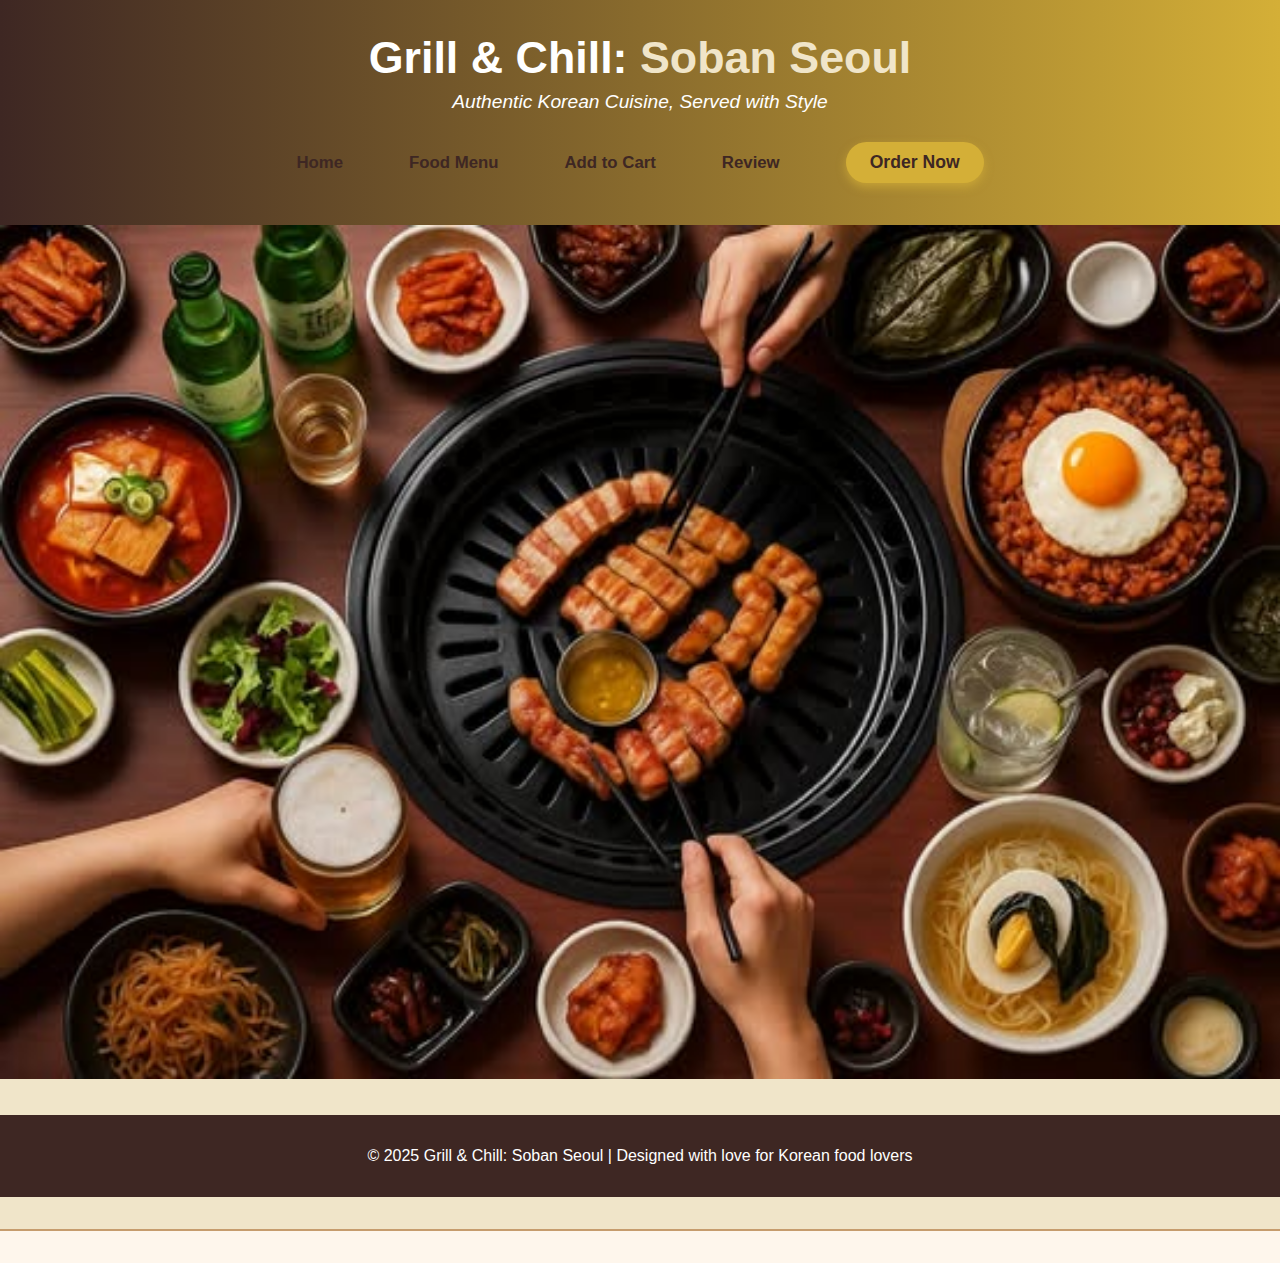
<file: index.html>
<!DOCTYPE html>
<html lang="en">
<head>
  <meta charset="UTF-8" />
  <meta name="viewport" content="width=device-width, initial-scale=1.0" />
  <title> Grill & Chill: Soban Seoul </title>
  <link rel="stylesheet" href="css/style.css" />
  <link rel="stylesheet" href="css/mobile.css" />
</head>
<body>

  <div class="hero">
    <h1> Grill & Chill: <span> Soban Seoul </span></h1>
    <p class="tagline"> Authentic Korean Cuisine, Served with Style </p>

    <div class="menu-container">
      <ul class="nav-menu">
          <li><a href="#" onclick="showSection('home-section')"> Home </a></li>
          <li><a href="#" onclick="showSection('food-menu-section')"> Food Menu </a></li>
          <li><a href="#" onclick="showSection('confirmOrder')"> Add to Cart </a></li>
          <li><a href="review.html"> Review </a></li>
          <li><a href="order.html"><button class="menu-btn"> Order Now </button></a></li>
      </ul>
    </div>

    <div class="burger-menu-btn">
      <img src="images/Burgermenu.png" alt="" onclick="toggleMenu()">
    </div>
  </div>

    <div class="menu-container-mobile" id="mobileMenu">
      <img class="close-btn" src="images/close.png" alt="" onclick="toggleMenu()">
      <ul class="nav-menu-mobile">
          <li><a href="#" onclick="showSection('home-section')"> Home </a></li>
          <li><a href="#" onclick="showSection('food-menu-section')"> Food Menu </a></li>
          <li><a href="#" onclick="showSection('confirmOrder')"> Add to Cart </a></li>
          <li><a href="review.html"> Review </a></li>
          <li><a href="order.html"><button class="menu-btn"> Order Now </button></a></li>
      </ul>
    </div>

  <div id="home-section" class="home">
    <div style="position: relative;">
      <img class="home-img" src="images/home picture.jpg" width="100%" height="100%">
    </div>
  </div>

   <section id="food-menu-section" class="food-menu" style="display: none;">
    <h2>Our Food Menu</h2>

    <!-- Appetizers -->
    <section class="menu-category" id="appetizers">
      <h3 class="menu-tab" data-target="appetizers"> Appetizers </h3>
      <div class="menu-items">
        <div class="menu-card">
          <img src="images/japchae.jpg" alt="Japchae">
          <h4> Japchae – ₱220 </h4>
          <p> Stir-fried glass noodles with vegetables and beef. </p>
        </div>
        <div class="menu-card">
          <img src="images/haemul-pajeon.jpg" alt="Haemul Pajeon">
          <h4> Haemul Pajeon – ₱250 </h4>
          <p> Seafood green onion pancake, crispy and savory. </p>
        </div>
        <div class="menu-card">
          <img src="images/teokkboki.jpg" alt="Teokkboki">
          <h4> Teokkboki – ₱230 </h4>
          <p> Chewy rice cakes stir-fried in a spicy-sweet gochujang sauce with fish cakes and eggs. </p>
        </div>
      </div>
    </section>

    <!-- Main Course -->
    <section class="menu-category" id="main-course">
      <h3 class="menu-tab" data-target="main-course"> Main Course </h3>
      <div class="menu-items">
        <div class="menu-card">
          <img src="images/bulgogi.jpg" alt="Bulgogi">
          <h4> Bulgogi – ₱280 </h4>
          <p> Grilled marinated beef served with sides and rice. </p>
        </div>
        <div class="menu-card">
          <img src="images/budae-jjigae.jpg" alt="Budae Jjigae">
          <h4> Budae Jjigae – ₱320 </h4>
          <p> Army stew with sausage, tofu, kimchi, and ramen. </p>
        </div>
        <div class="menu-card">
          <img src="images/galbi.jpg" alt="Galbi">
          <h4> Galbi – ₱350 </h4>
          <p> Grilled short ribs marinated in soy and garlic. </p>
        </div>
      </div>
    </section>
    
    <!-- Samgyeopsal Sets -->
    <section class="menu-category" id="samgyeopsal-sets">
        <h3 class="menu-tab" data-target="samgyeopsal-sets"> Samgyeopsal Sets </h3>
        <div class="menu-items">
          <div class="menu-card">
            <img src="images/samgyupsal-basic.jpg" alt="Samgyeopsal Set 499">
            <h4> Basic Samgyeopsal – ₱499 </h4>
            <p> Unlimited pork belly with side dishes and steamed rice. </p>
          </div>
          <div class="menu-card">
            <img src="images/samgyupsal-premium.jpg" alt="Samgyeopsal Set 599">
            <h4> Premium Samgyeopsal – ₱599 </h4>
            <p> Includes pork & beef cuts, 6 banchan, lettuce, and sauces. </p>
          </div>
          <div class="menu-card">
            <img src="images/samgyupsal-deluxe.jpg" alt="Samgyeopsal Set 648">
            <h4> eluxe Samgyeopsal – ₱648 </h4>
            <p> All meats (pork, beef, chicken), cheese dip, and unlimited sides. </p>
          </div>
        </div>
      </section>
  
      <!-- Soup -->
      <section class="menu-category" id="Soup">
        <h3 class="menu-tab" data-target="soup"> Soup </h3>
        <div class="menu-items">
          <div class="menu-card">
            <img src="images/yukgaejang.jpg" alt="Yukgaejang">
            <h4> Yukgaejang – ₱260 </h4>
            <p> Spicy beef soup with scallions and glass noodles. </p>
          </div>
          <div class="menu-card">
            <img src="images/miyeokguk.jpg" alt="Miyeokguk">
            <h4> Miyeokguk – ₱200 </h4>
            <p> Seaweed soup, commonly served on birthdays. </p>
          </div>
          <div class="menu-card">
            <img src="images/manduguk.jpg" alt="Manduguk">
            <h4> Manduguk – ₱240 </h4>
            <p> Korean dumpling soup in a clear broth. </p>
          </div>
        </div>
      </section>
    
      <!-- Beverages -->
      <section class="menu-category" id="Beverages">
        <h3 class="menu-tab" data-target="beverages"> Beverages </h3>
        <div class="menu-items">
          <div class="menu-card">
            <img src="images/Makgeolli Shake.jpg" alt="Makgeolli Shake">
            <h4> Makgeolli Shake – ₱200 </h4>
            <p> A creamy twist on traditional Korean rice wine. </p>
          </div>
          <div class="menu-card">
            <img src="images/Ginseng Tea.jpg" alt="Ginseng Tea">
            <h4> Ginseng Tea – ₱210 </h4>
            <p> Earthy and energizing tea brewed with Korean ginseng roots. </p>
          </div>
          <div class="menu-card">
            <img src="images/Milkis Soda.jpg" alt="Milkis Soda">
            <h4> Milkis Soda – ₱200 </h4>
            <p> Sweet, creamy carbonated drink with a hint of yogurt. </p>
          </div>
          <div class="menu-card">
            <img src="images/Soju Mojito Cocktail.jpg" alt="Soju Mojito Cocktail">
            <h4> Soju Mojito Cocktail – ₱250 </h4>
            <p> A refreshing mix of soju, mint, and lime. </p>
          </div>
          <div class="menu-card">
            <img src="images/Margarita.jpg" alt="Margarita">
            <h4 >Margarita – ₱220 </h4>
            <p> Citrusy cocktail with tequila and lime. </p>
          </div>
          <div class="menu-card">
            <img src="images/Omija Cha.jpg" alt="Omija Cha">
            <h4> Omija Cha – ₱210 </h4>
            <p> Five-flavor berry tea, served cold or warm. </p>
          </div>
          <div class="menu-card">
            <img src="images/maesil-cha.jpg" alt="Maesil-cha">
            <h4> Maesil-cha – ₱200 </h4>
            <p> Sweet, creamy carbonated drink with a hint of yogurt. </p>
          </div>
          <div class="menu-card">
            <img src="images/Strawberry latte.jpg" alt="Strawberry latte">
            <h4> Strawberry latte – ₱250 </h4>
            <p> A refreshing mix of soju, mint, and lime. </p>
          </div>
          <div class="menu-card">
            <img src="images/Dalgona milk tea.jpg" alt="Dalgona milk tea">
            <h4> Dalgona milk tea – ₱220 </h4>
            <p> Citrusy cocktail with tequila and lime. </p>
          </div>
          <div class="menu-card">
            <img src="images/Galaxy Lemon Mojito.jpg" alt="Galaxy Lemon Mojito">
            <h4> Galaxy Lemon Mojito – ₱210 </h4>
            <p> Five-flavor berry tea, served cold or warm. </p>
          </div>
        </div>
      </section>

      <!-- Desserts -->
      <section class="menu-category" id="Desserts">
        <h3 class="menu-tab" data-target="desserts"> Desserts </h3>
        <div class="menu-items">
          <div class="menu-card">
            <img src="images/baesuk.jpg" alt="Baesuk">
            <h4> Baesuk – ₱150 </h4>
            <p> Pear dessert simmered with honey and spices. </p>
          </div>
          <div class="menu-card">
            <img src="images/hotteok.jpg" alt="Hotteok">
            <h4> Hotteok – ₱120 </h4>
            <p> Sweet Korean pancake filled with syrup and nuts. </p>
          </div>
          <div class="menu-card">
            <img src="images/hodu-gwaja.jpg" alt="Hodu-gwaja">
            <h4> Hodu-gwaja – ₱100 </h4>
            <p> Walnut-shaped pastries filled with red bean and walnut. </p>
          </div>
        </div>
      </section>
    
      </section>
      <footer>
        <p>&copy; 2025 Grill & Chill: Soban Seoul | Designed with love for Korean food lovers </p>
      </footer>

      <script>
                function toggleMenu(){
                document.querySelector(".menu-container-mobile").classList.toggle("active");
            }
            </script>

      <script src="js/script.js"></script>
      <section id="review-section" style="display: none;"></section>
</body>
</html>
</file>
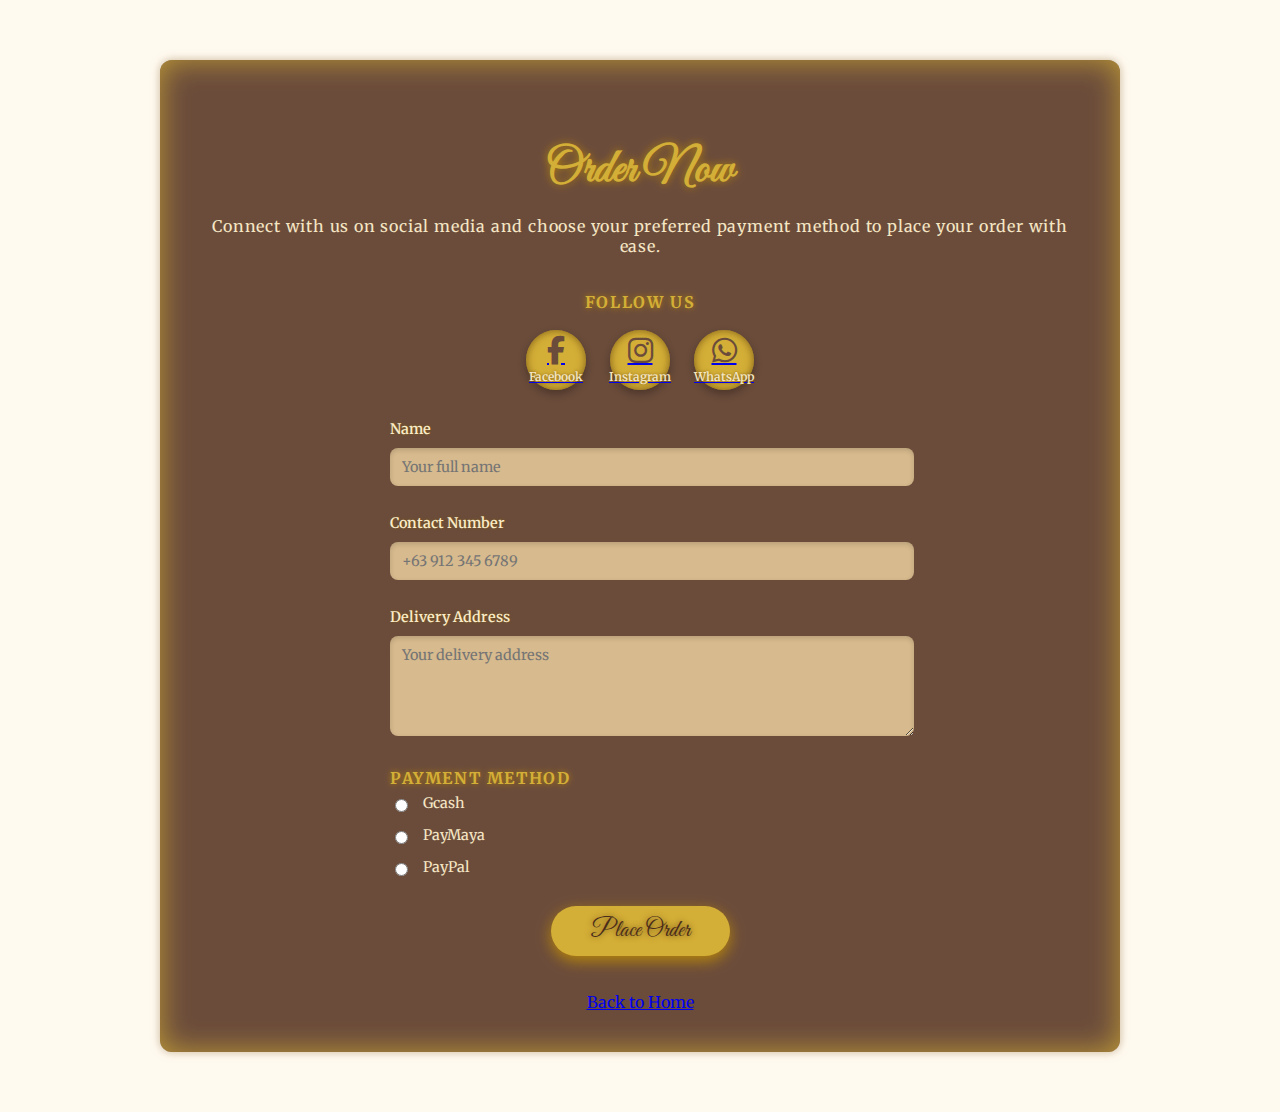
<file: order.html>
<!DOCTYPE html>
<html lang="en">
<head>
<meta charset="UTF-8" />
<meta name="viewport" content="width=device-width, initial-scale=1" />
<title>Order Now - Vintage Style</title>

<link
  href="https://cdnjs.cloudflare.com/ajax/libs/font-awesome/6.4.0/css/all.min.css"
  rel="stylesheet"
/>
<style>
  @import url('https://fonts.googleapis.com/css2?family=Great+Vibes&family=Merriweather&display=swap');

  body {
    background-color: #fffaf0;
    font-family: 'Merriweather', serif;
    margin: 0;
    padding: 0;
    color: #4a2c1a;
  }

  .order-now-container {
    max-width: 900px; 
    margin: 60px auto;
    background: #6b4c3b;
    border-radius: 12px;
    box-shadow:
      0 0 10px rgba(166, 135, 92, 0.6),
      inset 0 0 30px #d4af37cc;
    padding: 40px 30px;
    color: #f9f1e7;
    text-align: center;
  }

  .order-now-container h2 {
    font-family: 'Great Vibes', cursive;
    font-size: 3rem; 
    margin-bottom: 12px;
    color: #d4af37;
    text-shadow: 0 0 8px #b8860b;
  }

  .order-now-container p {
    font-size: 1rem; 
    margin-bottom: 36px;
    letter-spacing: 0.05em;
    color: #f5e6c4;
  }

  .icon-group {
    display: flex;
    justify-content: center; 
    gap: 24px;
    flex-wrap: wrap;
    margin-bottom: 30px;
    text-align: center;
  }

  .icon-wrapper {
    background: #d4af37;
    width: 60px; 
    height: 60px; 
    border-radius: 50%;
    display: flex;
    justify-content: center;
    align-items: center;
    box-shadow:
      0 4px 8px rgb(0 0 0 / 0.3),
      inset 0 0 8px #7f5d18;
    cursor: pointer;
    transition: all 0.3s ease;
    position: relative;
    flex-direction: column;
  }

  .icon-wrapper:hover {
    background: #f3ddb2;
    color: #6b4c3b;
    box-shadow:
      0 4px 12px #d4af37,
      inset 0 0 16px #c49a1b;
    transform: scale(1.1);
  }

  .icon-wrapper i {
    font-size: 1.8rem; 
    color: #6b4c3b;
    transition: color 0.3s ease;
  }

  .icon-wrapper:hover i {
    color: #4a2c1a;
  }

  .icon-label {
    margin-top: 4px; 
    font-size: 0.75rem; 
    color: #f5e6c4;
    font-weight: 600;
    text-shadow: 0 0 3px #7f5d18;
    user-select: none;
  }

  .section-subtitle {
    font-size: 1rem; 
    font-weight: 700;
    margin-bottom: 18px;
    color: #d4af37;
    letter-spacing: 0.1em;
    text-transform: uppercase;
    text-shadow: 0 0 6px #b8860b;
    text-align: left;
  }

  form {
    margin-bottom: 36px;
    max-width: 500px;
    margin-left: auto;
    margin-right: auto;
    color: #f9f1e7;
  }

  form label.general-label {
    display: block;
    font-weight: 600;
    font-size: 0.9rem; 
    margin-bottom: 10px;
    color: #faebc8;
    text-shadow: 0 0 3px #7f5d18;
    user-select: none;
    text-align: left;
  }

  form input[type="text"],
  form input[type="tel"],
  form textarea {
    width: 100%;
    padding: 10px 12px; 
    border-radius: 8px;
    border: none;
    font-family: 'Merriweather', serif;
    font-size: 0.9rem; 
    background: #d7ba8d;
    box-shadow:
      inset 0 2px 5px rgba(0, 0, 0, 0.15);
    color: #4a2c1a;
    resize: vertical;
    transition: background-color 0.3s ease;
    margin-bottom: 28px;
  }

  form input[type="text"]:focus,
  form input[type="tel"]:focus,
  form textarea:focus {
    background-color: #e4c996;
    outline: none;
  }

  form textarea {
    min-height: 80px;
  }

  .payment-section-label {
    font-size: 1rem;
    font-weight: 700;
    color: #d4af37;
    letter-spacing: 0.1em;
    text-transform: uppercase;
    text-shadow: 0 0 6px #b8860b;
    user-select: none;
    padding-bottom: 6px;
    text-align: left;
  }

  .payment-method-list {
    list-style: none;
    padding-left: 0;
    margin: 0 auto 30px 0;
    max-width: 280px;
    color: #f5e6c4;
    font-size: 0.9rem;
    user-select: none;
    display: flex;
    flex-direction: column;
    gap: 14px;
    text-align: left;
  }

  .payment-method-list li {
    margin: 0;
  }


  .payment-method-list input[type="radio"] {
    margin-right: 12px;
    cursor: pointer;
    accent-color: #d4af37; 
    vertical-align: middle;
  }

  button[type="submit"] {
    background-color: #d4af37;
    color: #4a2c1a;
    font-family: 'Great Vibes', cursive;
    font-size: 1.5rem;
    padding: 10px 40px;
    border: none;
    border-radius: 40px;
    box-shadow:
      0 5px 15px #b8860b;
    cursor: pointer;
    transition: all 0.3s ease;
    user-select: none;
    display: block;
    margin: 24px auto 0 auto;
    text-shadow: 0 0 6px #654312;
  }
  button[type="submit"]:hover {
    background-color: #f3ddb2;
    color: #6b4c3b;
    box-shadow:
      0 6px 20px #d4af37ff;
    transform: scale(1.1);
  }

  .back-link {
    display: block;
    margin: 20px auto;
    color: #d4af37;
    text-decoration: none;
    font-size: 1rem;
    text-shadow: 0 0 3px #b8860b;
    text-align: center;
  }
</style>
</head>
<body>
  <section class="order-now-container" aria-label="Order Now Section">
    <h2>Order Now</h2>
    <p>Connect with us on social media and choose your preferred payment method to place your order with ease.</p>

    <div>
      <div class="section-subtitle" style="text-align:center;">Follow Us</div>
      <div class="icon-group" role="list" aria-label="Social media platforms">
        <a href="https://facebook.com" target="_blank" rel="noopener" class="icon-wrapper" role="listitem" aria-label="Facebook">
          <i class="fab fa-facebook-f" aria-hidden="true"></i>
          <div class="icon-label">Facebook</div>
        </a>
        <a href="https://instagram.com" target="_blank" rel="noopener" class="icon-wrapper" role="listitem" aria-label="Instagram">
          <i class="fab fa-instagram" aria-hidden="true"></i>
          <div class="icon-label">Instagram</div>
        </a>
        <a href="https://wa.me/" target="_blank" rel="noopener" class="icon-wrapper" role="listitem" aria-label="WhatsApp">
          <i class="fab fa-whatsapp" aria-hidden="true"></i>
          <div class="icon-label">WhatsApp</div>
        </a>
      </div>
    </div>

    <form aria-label="Order information form" id="orderForm">
      <label for="name" class="general-label">Name</label>
      <input type="text" id="name" name="name" placeholder="Your full name" required />

      <label for="contact" class="general-label">Contact Number</label>
      <input type="tel" id="contact" name="contact" placeholder="+63 912 345 6789" pattern="^\+?\d{7,15}$" required />

      <label for="address" class="general-label">Delivery Address</label>
      <textarea id="address" name="address" placeholder="Your delivery address" required></textarea>

      <div>
        <div class="payment-section-label" id="payment-method-label">Payment Method</div>
        <ul class="payment-method-list" role="radiogroup" aria-labelledby="payment-method-label">
          <li>
            <label>
              <input type="radio" id="gcash" name="payment" value="gcash" required />
              Gcash
            </label>
          </li>
          <li>
            <label>
              <input type="radio" id="paymaya" name="payment" value="paymaya" required />
              PayMaya
            </label>
          </li>
          <li>
            <label>
              <input type="radio" id="paypal" name="payment" value="paypal" required />
              PayPal
            </label>
          </li>
        </ul>
      </div>

      <button type="submit" aria-label="Place order">Place Order</button>
    </form>

    <a href="index.html"back-link>Back to Home</a>
  </section>

  <script>
    const form = document.getElementById('orderForm');
    form.addEventListener('submit', e => {
      e.preventDefault();
      const formData = new FormData(form);
      const name = formData.get('name');
      const contact = formData.get('contact');
      const address = formData.get('address');
      const payment = formData.get('payment');
      alert('Order placed!\n\nName: ${name}\nContact: ${contact}\nAddress: ${address}\nPayment Method: ${payment}');
      form.reset();
    });
  </script>
</body>
</html>
</file>
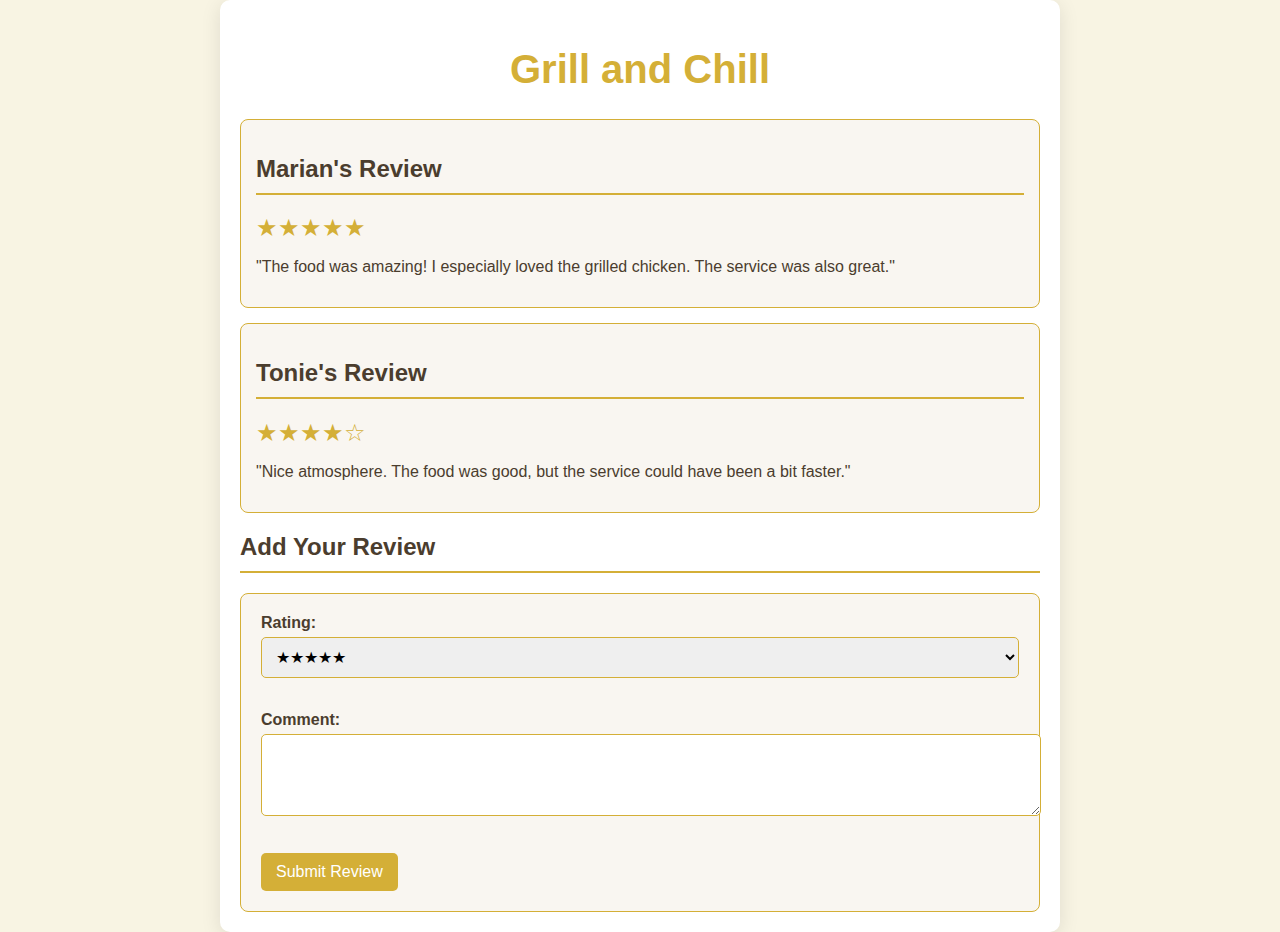
<file: review.html>
<!DOCTYPE html>
<html>
<head>
<title>Grill and Chill: Soban Seoul Review</title>
<link rel="stylesheet" href="css/review.css">
</head>
<body>
  <div class="container">
    <h1>Grill and Chill</h1>
    <div class="reviews">
        <div class="review">
          <h2>Marian's Review</h2>
          <div class="rating">★★★★★</div>
          <p>"The food was amazing! I especially loved the grilled chicken. The service was also great."</p>
        </div>
        <div class="review">
          <h2>Tonie's Review</h2>
          <div class="rating">★★★★☆</div>
          <p>"Nice atmosphere. The food was good, but the service could have been a bit faster."</p>
        </div>
      </div>

    <h2>Add Your Review</h2>
    <form id="review-form">
      <label for="rating">Rating:</label>
      <select id="rating">
        <option value="5">★★★★★</option>
        <option value="4">★★★★☆</option>
        <option value="3">★★★☆☆</option>
        <option value="2">★★☆☆☆</option>
        <option value="1">★☆☆☆☆</option>
      </select><br><br>
      <label for="comment">Comment:</label><br>
      <textarea id="comment" rows="4" cols="50"></textarea><br><br>
      <button type="submit">Submit Review</button>
    </form>
  </div>

  <script src="js/script.js"></script>
</body>
</html>
</file>
<file: css/style.css>
:root {
  --khaki: #f0e5c9;
  --gold: #d4af37;
  --dark-brown: #3e2723;
  --white: #ffffff;
}

body {
  margin: 0;
  font-family: 'Segoe UI', sans-serif;
  background-color: var(--khaki);
  color: var(--dark-brown);
}

.hero {
  background: linear-gradient(to right, var(--dark-brown), var(--gold));
  color: var(--white);
  text-align: center;
  padding: 2rem 1rem;
}

.hero h1 {
  margin: 0;
  font-size: 2.8rem;
}

.hero span {
  color: var(--khaki);
}

.burger-menu-btn {
  display: none;
  align-items: center;
  cursor: pointer;
}

.burger-menu-btn img {
  width: 30px;
}

.close-btn {
  display: none;
}

.nav-menu-mobile {
  display: none;
}

.tagline {
  font-style: italic;
  font-size: 1.2rem;
  margin-top: 8px;
}

.menu-container {
  display: flex;
  justify-content: center; 
  margin-top: 10px;
}

.nav-menu {
  display: flex;
  align-items: center;
  gap: 30px;
  list-style: none;
  margin: 0;
  padding: 0;
}

.nav-menu li {
  position: relative;
}

.nav-menu a {
  text-decoration: none;
  color: var(--dark-brown); 
  font-weight: 600;
  font-size: 1.05rem;
  padding: 10px 18px;
  border-radius: 30px;
  transition: color 0.3s ease;
}

.nav-menu a:hover {
  color: var(--gold);
}

.menu-btn {
  background-color: var(--gold);
  color: var(--dark-brown);
  border: none;
  border-radius: 30px;
  padding: 10px 24px;
  font-size: 1.1rem;
  font-weight: 700;
  box-shadow: 0 4px 10px rgba(212, 175, 55, 0.7);
  cursor: pointer;
  transition: background-color 0.3s ease, box-shadow 0.3s ease;
  display: inline-block;
}

.menu-btn:hover {
  background-color: #c2992a;
  box-shadow: 0 6px 14px rgba(196, 153, 42, 0.85);
  color: var(--white);
}

.menu-btn a {
  color: inherit !important;
  text-decoration: none;
  display: block;
  padding: 0;
  margin: 0;
  line-height: normal;
}

.nav-menu li:last-child {
  display: flex;
  align-items: center;
}

.food-menu {
  padding: 50px 20px;
  background-color: #fffaf3; 
  font-family: 'Segoe UI', sans-serif;
}

.food-menu h2 {
  text-align: center;
  font-size: 2.8rem;
  color: #2c2c2c;
  margin-bottom: 40px;
  position: relative;
}

.food-menu h2::after {
  content: '';
  display: block;
  width: 80px;
  height: 3px;
  background: #e67e22;
  margin: 10px auto 0;
}

.menu-category {
  margin-bottom: 50px;
}

.menu-category h3 {
  font-size: 1.8rem;
  color: #d35400;
  margin-bottom: 20px;
  border-left: 6px solid #f39c12;
  padding-left: 12px;
}

.menu-items {
  display: grid;
  grid-template-columns: repeat(auto-fit, minmax(260px, 1fr));
  gap: 20px;
}

.menu-card {
  background-color: #ffffff;
  border: 1px solid #eee;
  border-radius: 15px;
  padding: 20px;
  box-shadow: 0 4px 12px rgba(0,0,0,0.06);
  transition: all 0.3s ease;
}

.menu-card:hover {
  transform: translateY(-5px);
  box-shadow: 0 8px 18px rgba(0,0,0,0.12);
}

.menu-card h4 {
  margin: 0;
  font-size: 1.2rem;
  color: #2c3e50;
}

.menu-card p {
  font-size: 0.95rem;
  color: #6e6e6e;
  margin: 10px 0 0;
}

.menu-card img {
  width: 100%;
  height: 160px;
  object-fit: cover;
  border-radius: 12px;
  margin-bottom: 10px;
  transition: transform 0.3s ease;
}

.menu-card:hover img {
  transform: scale(1.03);
}

.container {
  max-width: 900px;
  margin: auto;
  padding: 2rem 1rem;
}

.tabs {
  display: flex;
  justify-content: center;
  flex-wrap: wrap;
  gap: 10px;
  margin-bottom: 20px;
}

.tab {
  padding: 10px 18px;
  background: var(--white);
  border: 2px solid var(--dark-brown);
  border-radius: 30px;
  cursor: pointer;
  transition: 0.3s;
  font-weight: bold;
}

.tab.active {
  background: var(--gold);
  color: var(--white);
}

.menu-grid {
  display: grid;
  gap: 20px;
  grid-template-columns: repeat(auto-fit, minmax(260px, 1fr));
  margin-bottom: 30px;
}

.menu-item {
  background-color: var(--white);
  border: 2px solid var(--dark-brown);
  padding: 16px;
  border-radius: 16px;
  text-align: center;
  animation: fadeIn 0.5s ease-in-out both;
}

@keyframes fadeIn {
  from {
      transform: translateY(20px);
      opacity: 0;
  }
  to {
      transform: translateY(0);
      opacity: 1;
  }
}

.add-btn {
  background: var(--dark-brown);
  color: var(--white);
  padding: 8px 16px;
  border: none;
  border-radius: 30px;
  margin-top: 10px;
  cursor: pointer;
  transition: background-color 0.3s;
}

.add-btn:hover {
  background: var(--gold);
  color: var(--dark-brown);
}

.order-section {
  margin-top: 2rem;
}

#submitOrder {
  background-color: var(--gold);
  color: var(--white);
  padding: 10px 20px;
  border: none;
  border-radius: 30px;
  font-size: 16px;
  cursor: pointer;
  margin-top: 10px;
}

.confirmation {
  margin-top: 20px;
  background-color: #fff3cd;
  border: 1px solid var(--gold);
  padding: 12px;
  border-radius: 8px;
  font-weight: bold;
}

footer {
  text-align: center;
  background: var(--dark-brown);
  color: var(--white);
  padding: 1rem;
  margin-top: 2rem;
}

@media (max-width: 768px) {
  .hero h1 {
    font-size: 2rem; 
  }

  .tagline {
    font-size: 1rem; 
  }

  .nav-menu {
    flex-direction: column; 
    gap: 10px; 
  }

  .menu-card {
    padding: 15px; 
  }

  .menu-card h4 {
    font-size: 1rem; 
  }

  .menu-card p {
    font-size: 0.85rem; 
  }

  .food-menu h2 {
    font-size: 2.2rem; 
  }

  .food-menu h2::after {
    width: 60px; 

  .menu-category h3 {
    font-size: 1.5rem; 
  }

  .menu-items {
    grid-template-columns: repeat(auto-fit, minmax(100%, 1fr)); 
  }

  .menu-btn {
    width: 100%; 
    padding: 12px; 
  }
}

@media (max-width: 480px) {
  .hero {
    padding: 1rem;
  }

  .nav-menu a {
    font-size: 0.9rem; 
  }

  .menu-card img {
    height: 140px; 
  }

  .menu-card {
    padding: 10px; 
  }

  .menu-card h4 {
    font-size: 0.9rem; 
  }

  .menu-card p {
    font-size: 0.75rem; 
  }
}
}
</file>
<file: css/mobile.css>
@media screen and (max-width: 768px) {
  .menu-container {
    display: none;
  }

  .burger-menu-btn {
    display: flex;
    position: absolute;
    top: 15px;
    right: 15px;
    z-index: 10000;
    background: transparent;
    padding: 5px;
    border-radius: 4px;
    cursor: pointer;
  }

  .burger-menu-btn img {
    width: 30px;
  }

  .close-btn {
    width: 30px;
    height: 30px;
    display: flex;
    position: relative;
  }

  .hero {
    padding: 80px 20px 60px 20px;
    position: relative;
    text-align: center;
  }

  .menu-container-mobile {
    background: #f0f0f0;
    padding: 20px;
    width: 260px;
    height: 100vh;
    flex-direction: column;
    display: none;
    position: fixed;
    top: 0;
    right: 0;
    box-shadow: -3px 0 10px rgba(0,0,0,0.1);
    z-index: 9999;
    overflow-y: auto;
    box-sizing: border-box;
    border-left: 4px solid #3e2723; 
  }

  .menu-container-mobile.active {
    display: flex;
  }

  .nav-menu-mobile {
    list-style: none;
    padding: 0;
    margin: 0;
    width: 100%;
    display: flex;
    flex-direction: column;
    align-items: center;
    gap: 20px;
    transition: all 0.3s ease-in-out;
  }

  .nav-menu-mobile li a {
    color: #3e2723; 
    font-weight: 600;
    text-decoration: none;
    font-size: 1.1rem;
    width: 100%;
    display: block;
    padding: 10px 0;
    border-bottom: 1px solid #d4af37;
  }

  .menu-btn {
    background-color: #d4af37; 
    color: #3e2723; 
    border: 2px solid #3e2723; 
    padding: 10px 15px;
    cursor: pointer;
    font-size: 1rem;
    border-radius: 30px;
    font-weight: 700;
    box-shadow: 0 4px 10px rgba(212, 175, 55, 0.7);
    transition: background-color 0.3s ease, box-shadow 0.3s ease;
  }

  .menu-btn:hover {
    background-color: #bea532;
    box-shadow: 0 6px 14px rgba(190, 165, 50, 0.85);
    color: #ffffff; 
  }

  .overlay {
    display: none; 
    position: fixed;
    top: 0;
    left: 0;
    width: 100%;
    height: 100%;
    background: rgba(62, 39, 35, 0.7); 
    z-index: 9998; 
  }

  .menu-container-mobile.active + .overlay {
    display: block;
  }
}
</file>
<file: css/review.css>
body {
    font-family: 'Arial', sans-serif;
    background-color: #f8f4e3; 
    color: #4b3d2e; 
    margin: 0;
    padding: 0;
}

.container {
    max-width: 800px;
    margin: 0 auto;
    padding: 20px;
    background-color: #ffffff; 
    border-radius: 10px;
    box-shadow: 0 4px 20px rgba(0, 0, 0, 0.1);
}

h1 {
    text-align: center;
    color: #d4af37; 
    font-size: 2.5em;
}

h2 {
    color: #4b3d2e; 
    border-bottom: 2px solid #d4af37;
    padding-bottom: 10px;
}

.reviews {
    margin-bottom: 20px;
}

.review {
    background-color: #f9f6f1; 
    border: 1px solid #d4af37; 
    border-radius: 8px;
    padding: 15px;
    margin-bottom: 15px;
}

.rating {
    color: #d4af37; 
    font-size: 1.5em;
}

form {
    background-color: #f9f6f1; 
    border: 1px solid #d4af37; 
    border-radius: 8px;
    padding: 20px;
}

label {
    font-weight: bold;
    color: #4b3d2e; 
}

select, textarea {
    width: 100%;
    padding: 10px;
    margin-top: 5px;
    margin-bottom: 15px;
    border: 1px solid #d4af37; 
    border-radius: 5px;
    font-size: 1em;
}

button {
    background-color: #d4af37; 
    color: white; 
    border: none;
    border-radius: 5px;
    padding: 10px 15px;
    font-size: 1em;
    cursor: pointer;
    transition: background-color 0.3s;
}

button:hover {
    background-color: #b5942e; 
}
</file>
